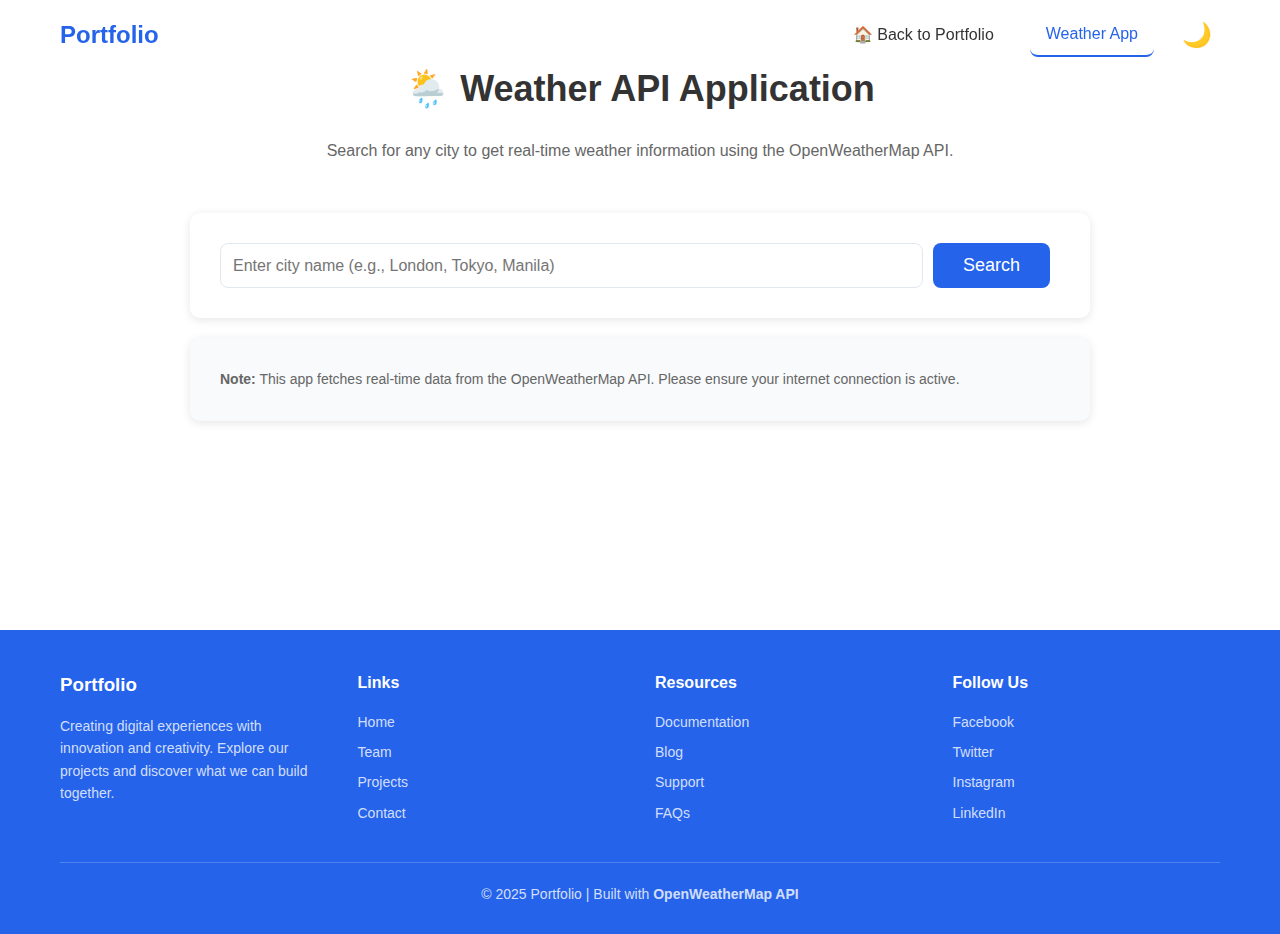
<file: app.html>
<!DOCTYPE html>
<html lang="en">
<head>
    <meta charset="UTF-8">
    <meta name="viewport" content="width=device-width, initial-scale=1.0">
    <title>Weather API Application</title>
    <link rel="stylesheet" href="style.css">
</head>
<body>
    <!-- Navigation -->
    <nav id="navbar">
        <div class="nav-container">
            <h2 class="logo">Portfolio</h2>
            
            <div class="nav-menu" id="navMenu">
                <a href="index.html" class="nav-item">🏠 Back to Portfolio</a>
                <a href="#weather" class="nav-item active">Weather App</a>
                <button id="themeBtn" class="theme-btn">🌙</button>
            </div>
        </div>
    </nav>

    <!-- Weather Section -->
    <section id="weather" class="section weather-section">
        <div class="container">
            <h2>🌦️ Weather API Application</h2>
            <p class="section-desc">
                Search for any city to get real-time weather information using the OpenWeatherMap API.
            </p>

            <div class="weather-container">
                <!-- Search Box -->
                <div class="card">
                    <input type="text" id="cityInput" placeholder="Enter city name (e.g., London, Tokyo, Manila)">
                    <button class="btn btn-primary" onclick="searchWeather()">Search</button>
                    <p id="weatherError" class="error-msg"></p>
                </div>

                <!-- Weather Display -->
                <div id="weatherDisplay" style="display: none;">
                    <div class="card weather-card">
                        <h3 id="cityName"></h3>
                        <p id="weatherCondition"></p>
                        <div class="weather-main">
                            <div class="temp">
                                <span id="temperature"></span><span class="deg">°C</span>
                            </div>
                            <div id="weatherIcon" class="weather-icon"></div>
                        </div>
                    </div>

                    <div class="weather-details">
                        <div class="detail-card">
                            <p>💧 Humidity</p>
                            <h4 id="humidity"></h4>
                        </div>
                        <div class="detail-card">
                            <p>💨 Wind Speed</p>
                            <h4 id="windSpeed"></h4>
                        </div>
                        <div class="detail-card">
                            <p>👁 Visibility</p>
                            <h4 id="visibility"></h4>
                        </div>
                        <div class="detail-card">
                            <p>🌡 Pressure</p>
                            <h4 id="pressure"></h4>
                        </div>
                        <div class="detail-card">
                            <p>🌅 Sunrise</p>
                            <h4 id="sunrise"></h4>
                        </div>
                        <div class="detail-card">
                            <p>🌇 Sunset</p>
                            <h4 id="sunset"></h4>
                        </div>
                    </div>

                    <!-- Forecast Placeholder (optional later) -->
                    <div class="card">
                        <h3>5-Day Forecast (Coming Soon)</h3>
                        <div id="forecast" class="forecast-grid"></div>
                    </div>
                </div>

                <div class="card note-card">
                    <p><strong>Note:</strong> This app fetches real-time data from the OpenWeatherMap API. Please ensure your internet connection is active.</p>
                </div>
            </div>
        </div>
    </section>

    <!-- Footer -->
<footer>
  <div class="container">
    <div class="footer-grid">
      <div>
        <h3>Portfolio</h3>
        <p>Creating digital experiences with innovation and creativity. Explore our projects and discover what we can build together.</p>
      </div>

      <div>
        <h4>Links</h4>
        <a href="index.html#home">Home</a>
        <a href="index.html#team">Team</a>
        <a href="index.html#projects">Projects</a>
        <a href="index.html#contact">Contact</a>
      </div>

      <div>
        <h4>Resources</h4>
        <a href="#">Documentation</a>
        <a href="#">Blog</a>
        <a href="#">Support</a>
        <a href="#">FAQs</a>
      </div>

      <div>
        <h4>Follow Us</h4>
        <a href="#">Facebook</a>
        <a href="#">Twitter</a>
        <a href="#">Instagram</a>
        <a href="#">LinkedIn</a>
      </div>
    </div>

    <div class="footer-bottom">
      <p>© 2025 Portfolio | Built with <strong>OpenWeatherMap API</strong></p>
    </div>
  </div>
</footer>


    <script>
    async function searchWeather() {
    const city = document.getElementById('cityInput').value.trim();
    const errorMsg = document.getElementById('weatherError');
    const weatherDisplay = document.getElementById('weatherDisplay');

    if (!city) {
        errorMsg.textContent = 'Please enter a city name.';
        weatherDisplay.style.display = 'none';
        return;
    }

    const apiKey = 'da419ced5e5c13eb83072224d1e23862';
    const url = `https://api.openweathermap.org/data/2.5/weather?q=${city}&appid=${apiKey}&units=metric`;

    try {
        // Check if user has internet
        if (!navigator.onLine) {
            throw new Error('No internet connection');
        }

        errorMsg.textContent = 'Fetching weather data...';
        const response = await fetch(url);

        if (!response.ok) {
            if (response.status === 404) {
                throw new Error('City not found');
            } else {
                throw new Error('API request failed');
            }
        }

        const data = await response.json();
        errorMsg.textContent = ''; // Clear any previous errors

        // Show weather data
        weatherDisplay.style.display = 'block';
        document.getElementById('cityName').textContent = `${data.name}, ${data.sys.country}`;
        document.getElementById('weatherCondition').textContent = data.weather[0].main;
        document.getElementById('temperature').textContent = Math.round(data.main.temp);
        document.getElementById('humidity').textContent = `${data.main.humidity}%`;
        document.getElementById('windSpeed').textContent = `${data.wind.speed} m/s`;
        document.getElementById('visibility').textContent = `${(data.visibility / 1000).toFixed(1)} km`;
        document.getElementById('pressure').textContent = `${data.main.pressure} hPa`;

        const sunrise = new Date(data.sys.sunrise * 1000);
        const sunset = new Date(data.sys.sunset * 1000);
        document.getElementById('sunrise').textContent = sunrise.toLocaleTimeString();
        document.getElementById('sunset').textContent = sunset.toLocaleTimeString();

        // Weather icon
        const condition = data.weather[0].main.toLowerCase();
        const icon = document.getElementById('weatherIcon');
        if (condition.includes("cloud")) icon.textContent = "☁️";
        else if (condition.includes("rain")) icon.textContent = "🌧️";
        else if (condition.includes("clear")) icon.textContent = "☀️";
        else if (condition.includes("snow")) icon.textContent = "❄️";
        else icon.textContent = "🌤️";

    } catch (error) {
        console.error(error);
        weatherDisplay.style.display = 'none';

        if (error.message === 'No internet connection') {
            errorMsg.textContent = '⚠️ No internet connection. Please check your network and try again.';
        } else if (error.message === 'City not found') {
            errorMsg.textContent = '❌ City not found. Please check the spelling and try again.';
        } else if (error.message === 'API request failed') {
            errorMsg.textContent = '🚫 Could not fetch data. Please try again later.';
        } else {
            errorMsg.textContent = '⚠️ Something went wrong. Please try again.';
        }
    }
}
(function() {
  const themeBtn = document.getElementById('themeBtn');

  // Initialize button text based on stored preference or current body class
  const saved = localStorage.getItem('theme'); // 'dark' or 'light' or null
  if (saved === 'dark') document.body.classList.add('dark');
  else if (saved === 'light') document.body.classList.remove('dark');

  // Set initial icon
  if (themeBtn) {
    themeBtn.textContent = document.body.classList.contains('dark') ? '☀️' : '🌙';

    themeBtn.addEventListener('click', () => {
      document.body.classList.toggle('dark');
      const isDark = document.body.classList.contains('dark');
      themeBtn.textContent = isDark ? '☀️' : '🌙';
      // persist user choice
      localStorage.setItem('theme', isDark ? 'dark' : 'light');
    });
  }
})();   
    </script>
</body>
</html>
</file>
<file: style.css>
/* Basic Reset */
* {
    margin: 0;
    padding: 0;
    box-sizing: border-box;
}

body {
    font-family: Arial, sans-serif;
    line-height: 1.6;
    color: #333;
    background: white;
}

/* Dark Mode */
body.dark {
    background: #0f172a;
    color: #f1f5f9;
}

/* Progress Bar */
#progressBar {
    position: fixed;
    top: 0;
    left: 0;
    height: 4px;
    background: #2563eb;
    width: 0;
    z-index: 100;
}

/* Navigation */
#navbar {
    position: fixed;
    top: 0;
    width: 100%;
    background: transparent;
    z-index: 99;
    transition: all 0.3s;
}

#navbar.scrolled {
    background: rgba(255, 255, 255, 0.9);
    box-shadow: 0 2px 10px rgba(0, 0, 0, 0.1);
}

body.dark #navbar.scrolled {
    background: rgba(15, 23, 42, 0.9);
}

.nav-container {
    max-width: 1200px;
    margin: 0 auto;
    padding: 0 20px;
    display: flex;
    justify-content: space-between;
    align-items: center;
    height: 70px;
}

.logo {
    color: #2563eb;
    font-size: 24px;
}

.nav-menu {
    display: flex;
    gap: 20px;
    align-items: center;
}

.nav-item {
    color: #333;
    text-decoration: none;
    padding: 8px 16px;
    border-radius: 8px;
    transition: all 0.3s;
}

body.dark .nav-item {
    color: #f1f5f9;
}

.nav-item:hover {
    color: #2563eb;
    transform: scale(1.05);
}

.nav-item.active {
    color: #2563eb;
    border-bottom: 2px solid #2563eb;
}

.theme-btn {
    background: none;
    border: none;
    font-size: 24px;
    cursor: pointer;
    padding: 8px;
}

.menu-btn {
    display: none;
    background: none;
    border: none;
    font-size: 28px;
    cursor: pointer;
}

/* Container */
.container {
    max-width: 1200px;
    margin: 0 auto;
    padding: 0 20px;
}

/* Hero Section */
.hero {
    min-height: 100vh;
    display: flex;
    align-items: center;
    justify-content: center;
    text-align: center;
    padding-top: 70px;
}

.hero-title {
    font-size: 60px;
    margin-bottom: 30px;
    line-height: 1.2;
}

.hero-title span {
    display: block;
}

.blue-text {
    color: #2563eb !important;
}

.hero-subtitle {
    font-size: 24px;
    margin-bottom: 20px;
    max-width: 800px;
    margin-left: auto;
    margin-right: auto;
}

.hero-desc {
    font-size: 18px;
    color: #666;
    max-width: 700px;
    margin: 0 auto 40px;
}

body.dark .hero-desc {
    color: #94a3b8;
}

.hero-btns {
    display: flex;
    gap: 20px;
    justify-content: center;
    margin-bottom: 60px;
}

.arrow-down {
    font-size: 40px;
    color: #2563eb;
    animation: bounce 2s infinite;
}

@keyframes bounce {
    0%, 100% { transform: translateY(0); }
    50% { transform: translateY(10px); }
}

/* Buttons */
.btn {
    padding: 12px 30px;
    font-size: 18px;
    border: none;
    border-radius: 8px;
    cursor: pointer;
    transition: all 0.3s;
}

.btn:hover {
    transform: scale(1.05);
}

.btn-primary {
    background: #2563eb;
    color: white;
}

.btn-primary:hover {
    background: #1d4ed8;
}

.btn-outline {
    background: transparent;
    color: #2563eb;
    border: 2px solid #2563eb;
}

.btn-outline:hover {
    background: rgba(37, 99, 235, 0.1);
}

.btn-full {
    width: 100%;
}

/* Remove underline from anchor buttons */
.btn-outline {
    text-decoration: none;
    display: inline-block;
}

.btn.btn-outline:hover {
    text-decoration: none;
}

/* Section */
.section {
    padding: 80px 0;
}

.section h2 {
    text-align: center;
    font-size: 36px;
    margin-bottom: 20px;
}

.section-desc {
    text-align: center;
    max-width: 700px;
    margin: 0 auto 50px;
    color: #666;
}

body.dark .section-desc {
    color: #94a3b8;
}

.gray-bg {
    background: #f8fafc;
}

body.dark .gray-bg {
    background: #1e293b;
}

/* Team Section */
.team-grid {
    display: grid;
    grid-template-columns: repeat(4, 1fr);
    gap: 30px;
}

.team-card {
    background: white;
    border-radius: 10px;
    overflow: hidden;
    box-shadow: 0 2px 10px rgba(0, 0, 0, 0.1);
    transition: all 0.3s;
}

body.dark .team-card {
    background: #1e293b;
}

.team-card:hover {
    transform: translateY(-10px);
    box-shadow: 0 10px 30px rgba(0, 0, 0, 0.2);
}

.team-card img {
    width: 100%;
    height: 250px;
    object-fit: cover;
}

.team-info {
    padding: 20px;
}

.team-info h3 {
    font-size: 20px;
    margin-bottom: 5px;
}

.role {
    color: #2563eb;
    font-size: 14px;
    margin-bottom: 10px;
}

.desc {
    font-size: 14px;
    color: #666;
}

body.dark .desc {
    color: #94a3b8;
}

/* Features */
.features-grid {
    display: grid;
    grid-template-columns: repeat(4, 1fr);
    gap: 30px;
    margin-bottom: 50px;
}

.feature-box {
    background: white;
    padding: 30px;
    border-radius: 10px;
    text-align: center;
    box-shadow: 0 2px 10px rgba(0, 0, 0, 0.1);
    transition: all 0.3s;
}

body.dark .feature-box {
    background: #1e293b;
}

.feature-box:hover {
    transform: translateY(-10px);
    box-shadow: 0 10px 30px rgba(0, 0, 0, 0.2);
}

.icon {
    width: 80px;
    height: 80px;
    margin: 0 auto 20px;
    border-radius: 15px;
    display: flex;
    align-items: center;
    justify-content: center;
    font-size: 40px;
    color: white;
}

.blue1 { background: #3b82f6; }
.blue2 { background: #2563eb; }
.blue3 { background: #1d4ed8; }
.blue4 { background: #1e40af; }

.feature-box h3 {
    font-size: 18px;
    margin-bottom: 10px;
}

.feature-box p {
    font-size: 14px;
    color: #666;
}

body.dark .feature-box p {
    color: #94a3b8;
}

/* Stats */
.stats-box {
    background: linear-gradient(135deg, #dbeafe, #bfdbfe);
    padding: 40px;
    border-radius: 10px;
    display: grid;
    grid-template-columns: repeat(3, 1fr);
    gap: 30px;
    text-align: center;
}

body.dark .stats-box {
    background: linear-gradient(135deg, #1e3a8a, #1e40af);
}

.stat h3 {
    font-size: 48px;
    margin-bottom: 10px;
}

.stat p {
    color: #666;
}

body.dark .stat p {
    color: #94a3b8;
}

/* Contact */
.contact-grid {
    display: grid;
    grid-template-columns: 1fr 2fr;
    gap: 40px;
}

.contact-info {
    display: flex;
    flex-direction: column;
    gap: 20px;
}

.info-card {
    background: white;
    padding: 20px;
    border-radius: 10px;
    display: flex;
    gap: 15px;
    box-shadow: 0 2px 10px rgba(0, 0, 0, 0.1);
}

body.dark .info-card {
    background: #1e293b;
}

.info-icon {
    width: 50px;
    height: 50px;
    border-radius: 10px;
    display: flex;
    align-items: center;
    justify-content: center;
    font-size: 24px;
    color: white;
    flex-shrink: 0;
}

.info-card h4 {
    margin-bottom: 5px;
}

.info-card p {
    font-size: 14px;
    color: #666;
}

body.dark .info-card p {
    color: #94a3b8;
}

/* Card */
.card {
    background: white;
    padding: 30px;
    border-radius: 10px;
    box-shadow: 0 2px 10px rgba(0, 0, 0, 0.1);
}

body.dark .card {
    background: #1e293b;
}

.form-desc {
    color: #666;
    margin-bottom: 20px;
}

body.dark .form-desc {
    color: #94a3b8;
}

/* Form */
form {
    display: flex;
    flex-direction: column;
    gap: 15px;
}

.form-row {
    display: grid;
    grid-template-columns: 1fr 1fr;
    gap: 15px;
}

input, textarea {
    padding: 12px;
    border: 1px solid #e2e8f0;
    border-radius: 8px;
    font-size: 16px;
}

body.dark input, 
body.dark textarea {
    background: #0f172a;
    border-color: #334155;
    color: #f1f5f9;
}

input:focus, textarea:focus {
    outline: none;
    border-color: #2563eb;
}

textarea {
    resize: vertical;
}

.success-msg {
    display: none;
    text-align: center;
    padding: 40px;
}

.success-msg.show {
    display: block;
}

.success-icon {
    width: 80px;
    height: 80px;
    background: #2563eb;
    color: white;
    border-radius: 50%;
    display: flex;
    align-items: center;
    justify-content: center;
    font-size: 48px;
    margin: 0 auto 20px;
}

/* Weather */
.weather-section {
    padding: 60px 0;
    min-height: 70vh; /* ensures some height but not too much white space */
}

.weather-container {
    max-width: 900px;
    margin: 0 auto;
}

.weather-container .card {
    display: flex;
    gap: 10px;
    margin-bottom: 20px;
}

#cityInput {
    flex: 1;
}

.error-msg {
    color: #dc2626;
    margin-top: 10px;
}

.weather-card {
    background: #2563eb;
    color: white;
}

.weather-card h3,
.weather-card p {
    color: white;
}

.weather-main {
    display: flex;
    justify-content: space-between;
    align-items: center;
    margin-top: 20px;
}

.temp {
    font-size: 60px;
}

.deg {
    font-size: 40px;
}

.weather-icon {
    font-size: 80px;
}

.weather-details {
    display: grid;
    grid-template-columns: repeat(6, 1fr);
    gap: 15px;
    margin-bottom: 20px;
}

.detail-card {
    background: white;
    padding: 20px;
    border-radius: 10px;
    text-align: center;
    box-shadow: 0 2px 10px rgba(0, 0, 0, 0.1);
}

body.dark .detail-card {
    background: #1e293b;
}

.detail-card p {
    font-size: 14px;
    color: #666;
    margin-bottom: 5px;
}

body.dark .detail-card p {
    color: #94a3b8;
}

.detail-card h4 {
    font-size: 12px;
}

.forecast-grid {
    display: grid;
    grid-template-columns: repeat(5, 1fr);
    gap: 15px;
    margin-top: 20px;
}

.forecast-day {
    text-align: center;
    padding: 15px;
    border-radius: 8px;
    transition: all 0.3s;
}

.forecast-day:hover {
    background: #f8fafc;
}

body.dark .forecast-day:hover {
    background: #334155;
}

.forecast-temp {
    font-size: 32px;
    margin: 10px 0;
}

.note-card {
    background: #f8fafc;
}

body.dark .note-card {
    background: #334155;
}

.note-card p {
    font-size: 14px;
    color: #666;
}

body.dark .note-card p {
    color: #94a3b8;
}

/* Footer */
footer {
    background: #2563eb;
    color: white;
    padding: 40px 0 20px;
}

.footer-grid {
    display: grid;
    grid-template-columns: repeat(4, 1fr);
    gap: 30px;
    margin-bottom: 30px;
}

footer h3, footer h4 {
    color: white;
    margin-bottom: 15px;
}

footer p, footer a {
    color: rgba(255, 255, 255, 0.8);
    font-size: 14px;
    text-decoration: none;
    display: block;
    margin-bottom: 8px;
}

footer a:hover {
    color: white;
}

.footer-bottom {
    border-top: 1px solid rgba(255, 255, 255, 0.2);
    padding-top: 20px;
    text-align: center;
}

/* Back to Top */
.back-top {
    position: fixed;
    bottom: 30px;
    right: 30px;
    width: 50px;
    height: 50px;
    background: #2563eb;
    color: white;
    border: none;
    border-radius: 50%;
    font-size: 24px;
    cursor: pointer;
    display: none;
    z-index: 98;
}

.back-top.show {
    display: block;
}

.back-top:hover {
    background: #1d4ed8;
}

/* Mobile */
@media (max-width: 768px) {
    .nav-menu {
        display: none;
        position: absolute;
        top: 70px;
        left: 0;
        right: 0;
        background: white;
        flex-direction: column;
        padding: 20px;
        box-shadow: 0 5px 10px rgba(0, 0, 0, 0.1);
    }
    
    body.dark .nav-menu {
        background: #1e293b;
    }
    
    .nav-menu.active {
        display: flex;
    }
    
    .menu-btn {
        display: block;
    }
    
    .hero-title {
        font-size: 36px;
    }
    
    .hero-subtitle {
        font-size: 18px;
    }
    
    .hero-btns {
        flex-direction: column;
    }
    
    .team-grid,
    .features-grid,
    .stats-box {
        grid-template-columns: 1fr;
    }
    
    .contact-grid {
        grid-template-columns: 1fr;
    }
    
    .weather-details {
        grid-template-columns: repeat(2, 1fr);
    }
    
    .forecast-grid {
        grid-template-columns: repeat(2, 1fr);
    }
    
    .footer-grid {
        grid-template-columns: 1fr;
    }
}

@media (max-width: 1024px) and (min-width: 769px) {
    .team-grid,
    .features-grid {
        grid-template-columns: repeat(2, 1fr);
    }
    
    .weather-details {
        grid-template-columns: repeat(3, 1fr);
    }
}
</file>
